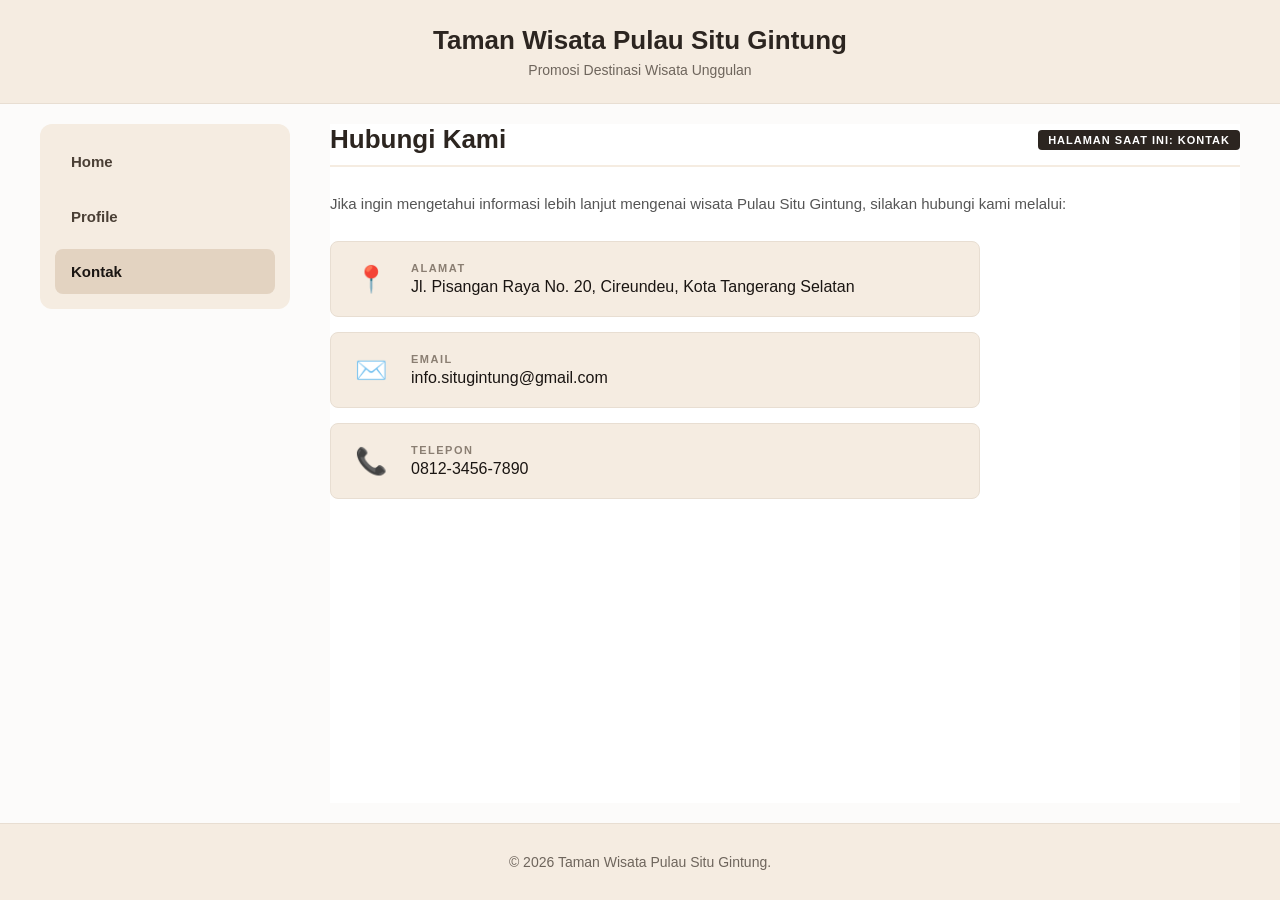
<file: Kontak.html>
<!DOCTYPE html>
<html lang="id">
<head>
    <meta charset="UTF-8">
    <meta name="viewport" content="width=device-width, initial-scale=1.0">
    <title>Kontak - Pulau Situ Gintung</title>
    <link rel="stylesheet" href="style.css">
</head>
<body>

    <header class="top-header">
        <div class="logo-section">
            <h1>Taman Wisata Pulau Situ Gintung</h1>
            <p>Promosi Destinasi Wisata Unggulan</p>
        </div>
    </header>

    <div class="main-layout">
        <aside class="sidebar">
            <nav class="nav-container">
                <a href="index.html" class="menu-item">Home</a>
                <a href="profile.html" class="menu-item">Profile</a>
                <a href="kontak.html" class="menu-item active">Kontak</a>
            </nav>
        </aside>

        <main class="content-panel">
            <section class="content-section">
                
                <div class="section-header">
                    <h2>Hubungi Kami</h2>
                    <span class="current-page-badge">Halaman Saat Ini: Kontak</span>
                </div>

                <p class="text-paragraph" style="margin-bottom: 25px;">
                    Jika ingin mengetahui informasi lebih lanjut mengenai wisata Pulau Situ Gintung, silakan hubungi kami melalui:
                </p>

                <div class="contact-info-cards">
                    
                    <div class="info-card">
                        <div class="info-icon">📍</div>
                        <div class="info-text">
                            <span class="info-label">ALAMAT</span>
                            <span class="info-value">Jl. Pisangan Raya No. 20, Cireundeu, Kota Tangerang Selatan</span>
                        </div>
                    </div>

                    <div class="info-card">
                        <div class="info-icon">✉️</div>
                        <div class="info-text">
                            <span class="info-label">EMAIL</span>
                            <span class="info-value">info.situgintung@gmail.com</span>
                        </div>
                    </div>

                    <div class="info-card">
                        <div class="info-icon">📞</div>
                        <div class="info-text">
                            <span class="info-label">TELEPON</span>
                            <span class="info-value">0812-3456-7890</span>
                        </div>
                    </div>

                </div>

            </section>
        </main>
    </div>

    <footer class="site-footer">
        <div class="copyright-text">
            <span>&copy; 2026 Taman Wisata Pulau Situ Gintung.</span>
        </div>
    </footer>
</body>
</html>
</file>
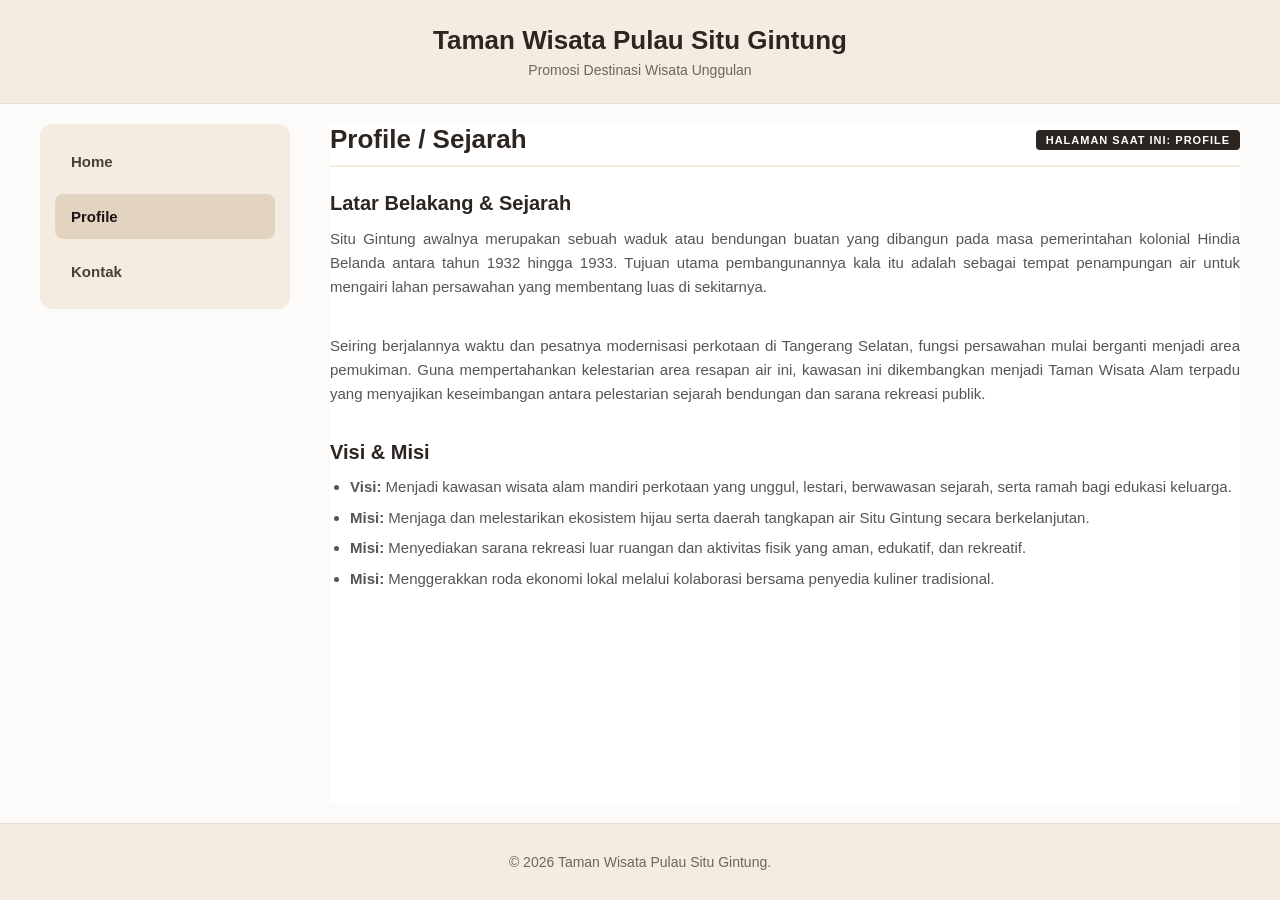
<file: Profile.html>
<!DOCTYPE html>
<html lang="id">
<head>
    <meta charset="UTF-8">
    <meta name="viewport" content="width=device-width, initial-scale=1.0">
    <title>Profile - Pulau Situ Gintung</title>
    <link rel="stylesheet" href="style.css">
</head>
<body>

    <header class="top-header">
        <div class="logo-section">
            <h1>Taman Wisata Pulau Situ Gintung</h1>
            <p>Promosi Destinasi Wisata Unggulan</p>
        </div>
    </header>

    <div class="main-layout">
        <aside class="sidebar">
            <nav class="nav-container">
                <a href="index.html" class="menu-item">Home</a>
                <a href="profile.html" class="menu-item active">Profile</a>
                <a href="kontak.html" class="menu-item">Kontak</a>
            </nav>
        </aside>

        <main class="content-panel">
            <section class="content-section">
                <div class="section-header">
                    <h2>Profile / Sejarah</h2>
                    <span class="current-page-badge">Halaman Saat Ini: Profile</span>
                </div>

                <div class="profile-block">
                    <h3 class="section-title-sub">Latar Belakang & Sejarah</h3>
                    <p class="text-paragraph">
                        Situ Gintung awalnya merupakan sebuah waduk atau bendungan buatan yang dibangun pada masa pemerintahan kolonial Hindia Belanda antara tahun 1932 hingga 1933. Tujuan utama pembangunannya kala itu adalah sebagai tempat penampungan air untuk mengairi lahan persawahan yang membentang luas di sekitarnya. 
                    </p>
                    <p class="text-paragraph">
                        Seiring berjalannya waktu dan pesatnya modernisasi perkotaan di Tangerang Selatan, fungsi persawahan mulai berganti menjadi area pemukiman. Guna mempertahankan kelestarian area resapan air ini, kawasan ini dikembangkan menjadi Taman Wisata Alam terpadu yang menyajikan keseimbangan antara pelestarian sejarah bendungan dan sarana rekreasi publik.
                    </p>
                </div>

                <div class="profile-block">
                    <h3 class="section-title-sub">Visi & Misi</h3>
                    <ul class="list-style">
                        <li><strong>Visi:</strong> Menjadi kawasan wisata alam mandiri perkotaan yang unggul, lestari, berwawasan sejarah, serta ramah bagi edukasi keluarga.</li>
                        <li><strong>Misi:</strong> Menjaga dan melestarikan ekosistem hijau serta daerah tangkapan air Situ Gintung secara berkelanjutan.</li>
                        <li><strong>Misi:</strong> Menyediakan sarana rekreasi luar ruangan dan aktivitas fisik yang aman, edukatif, dan rekreatif.</li>
                        <li><strong>Misi:</strong> Menggerakkan roda ekonomi lokal melalui kolaborasi bersama penyedia kuliner tradisional.</li>
                    </ul>
                </div>
            </section>
        </main>
    </div>

    <footer class="site-footer">
        <div class="copyright-text">
            <span>&copy; 2026 Taman Wisata Pulau Situ Gintung.</span>
        </div>
    </footer>
</body>
</html>
</file>
<file: style.css>
* {
    box-sizing: border-box;
    margin: 0;
    padding: 0;
    font-family: 'Segoe UI', Tahoma, Geneva, Verdana, sans-serif;
}

body {
    background-color: #fcfbfa;
    color: #333333;
    display: flex;
    flex-direction: column;
    min-height: 100vh;
}


.top-header {
    background-color: #f5ece1;
    padding: 25px 40px;
    text-align: center;
    border-bottom: 1px solid #e8ded2;
}

.logo-section h1 {
    font-size: 26px;
    font-weight: 700;
    color: #2c2520;
}

.logo-section p {
    font-size: 14px;
    color: #6e655c;
    margin-top: 6px;
}


.main-layout {
    display: flex;
    flex: 1;
    width: 100%;
    max-width: 1400px;
    margin: 0 auto;
    padding: 20px 40px;
    gap: 40px;
}

.sidebar {
    width: 250px;
    flex-shrink: 0;
}

.nav-container {
    background-color: #f5ece1;
    border-radius: 12px;
    padding: 15px;
    display: flex;
    flex-direction: column;
    gap: 10px;
    position: sticky;
    top: 20px;
}

.menu-item {
    display: block;
    padding: 14px 16px;
    color: #4a3f35;
    text-decoration: none;
    font-weight: 600;
    border-radius: 8px;
    font-size: 15px;
    transition: all 0.2s ease;
}

.menu-item:hover {
    background-color: #ede2d4;
}

.menu-item.active {
    background-color: #e3d3c1;
    color: #1a1512;
}


.content-panel {
    flex: 1;
    background-color: #ffffff;
    min-height: 500px;
}

.section-header {
    display: flex;
    justify-content: space-between;
    align-items: center;
    margin-bottom: 25px;
    border-bottom: 2px solid #f5ece1;
    padding-bottom: 10px;
}

.section-header h2 {
    font-size: 26px;
    color: #2c2520;
}

.current-page-badge {
    background-color: #2c2520;
    color: #ffffff;
    font-size: 11px;
    font-weight: bold;
    padding: 4px 10px;
    border-radius: 4px;
    text-transform: uppercase;
    letter-spacing: 1px;
}


.hero-banner {
    position: relative;
    width: 100%;
    height: 350px;
    border-radius: 12px;
    overflow: hidden;
    margin-bottom: 30px;
    box-shadow: 0 4px 15px rgba(0,0,0,0.05);
}

.hero-banner img {
    width: 100%;
    height: 100%;
    object-fit: cover;
}

.hero-overlay {
    position: absolute;
    bottom: 0;
    left: 0;
    right: 0;
    background: linear-gradient(transparent, rgba(0, 0, 0, 0.75));
    padding: 30px;
    color: #ffffff;
}

.hero-overlay h3 {
    font-size: 28px;
    font-weight: 700;
    text-shadow: 1px 1px 3px rgba(0,0,0,0.5);
}


.section-title-sub {
    font-size: 20px;
    color: #2c2520;
    margin-bottom: 12px;
    font-weight: 600;
}

.text-paragraph {
    font-size: 15px;
    line-height: 1.6;
    color: #555555;
    margin-bottom: 35px;
    text-align: justify;
}


.cards-grid {
    display: grid;
    grid-template-columns: repeat(2, 1fr);
    gap: 20px;
}

.highlight-card {
    background-color: #f5ece1;
    border-radius: 12px;
    padding: 15px;
    display: flex;
    gap: 15px;
    align-items: center;
    transition: transform 0.2s;
}

.highlight-card:hover {
    transform: translateY(-2px);
}

.card-img-wrapper {
    width: 110px;
    height: 110px;
    border-radius: 8px;
    overflow: hidden;
    flex-shrink: 0;
}

.card-img-wrapper img {
    width: 100%;
    height: 100%;
    object-fit: cover;
}

.card-info h4 {
    font-size: 16px;
    color: #2c2520;
    margin-bottom: 6px;
}

.card-info p {
    font-size: 13px;
    line-height: 1.4;
    color: #6e655c;
}


.profile-block {
    margin-bottom: 30px;
}

.list-style {
    margin-left: 20px;
    margin-bottom: 25px;
}

.list-style li {
    margin-bottom: 8px;
    font-size: 15px;
    line-height: 1.5;
    color: #555555;
}


.contact-info-cards {
    display: flex;
    flex-direction: column;
    gap: 15px;
    max-width: 650px;
}

.info-card {
    background-color: #f5ece1; 
    border-radius: 8px;
    padding: 20px;
    display: flex;
    align-items: center;
    gap: 20px;
    border: 1px solid #e8ded2;
}

.info-icon {
    font-size: 26px; 
    flex-shrink: 0;
    width: 40px;
    text-align: center;
}

.info-text {
    display: flex;
    flex-direction: column;
    gap: 4px;
}

.info-label {
    font-size: 11px;
    font-weight: 700;
    color: #8a7e72;
    letter-spacing: 1.5px;
}

.info-value {
    font-size: 16px;
    color: #1a1512;
    font-weight: 500;
}

.site-footer {
    background-color: #f5ece1;
    padding: 30px 20px;
    text-align: center;
    margin-top: auto;
    border-top: 1px solid #e8ded2;
}

.copyright-text {
    font-size: 14px;
    color: #6e655c;
}

@media (max-width: 900px) {
    .main-layout {
        flex-direction: column;
        padding: 15px;
        gap: 20px;
    }
    .sidebar {
        width: 100%;
    }
    .nav-container {
        flex-direction: row;
        flex-wrap: wrap;
        position: static;
    }
    .menu-item {
        flex: 1;
        text-align: center;
    }
    .cards-grid {
        grid-template-columns: 1fr;
    }
}
</file>
